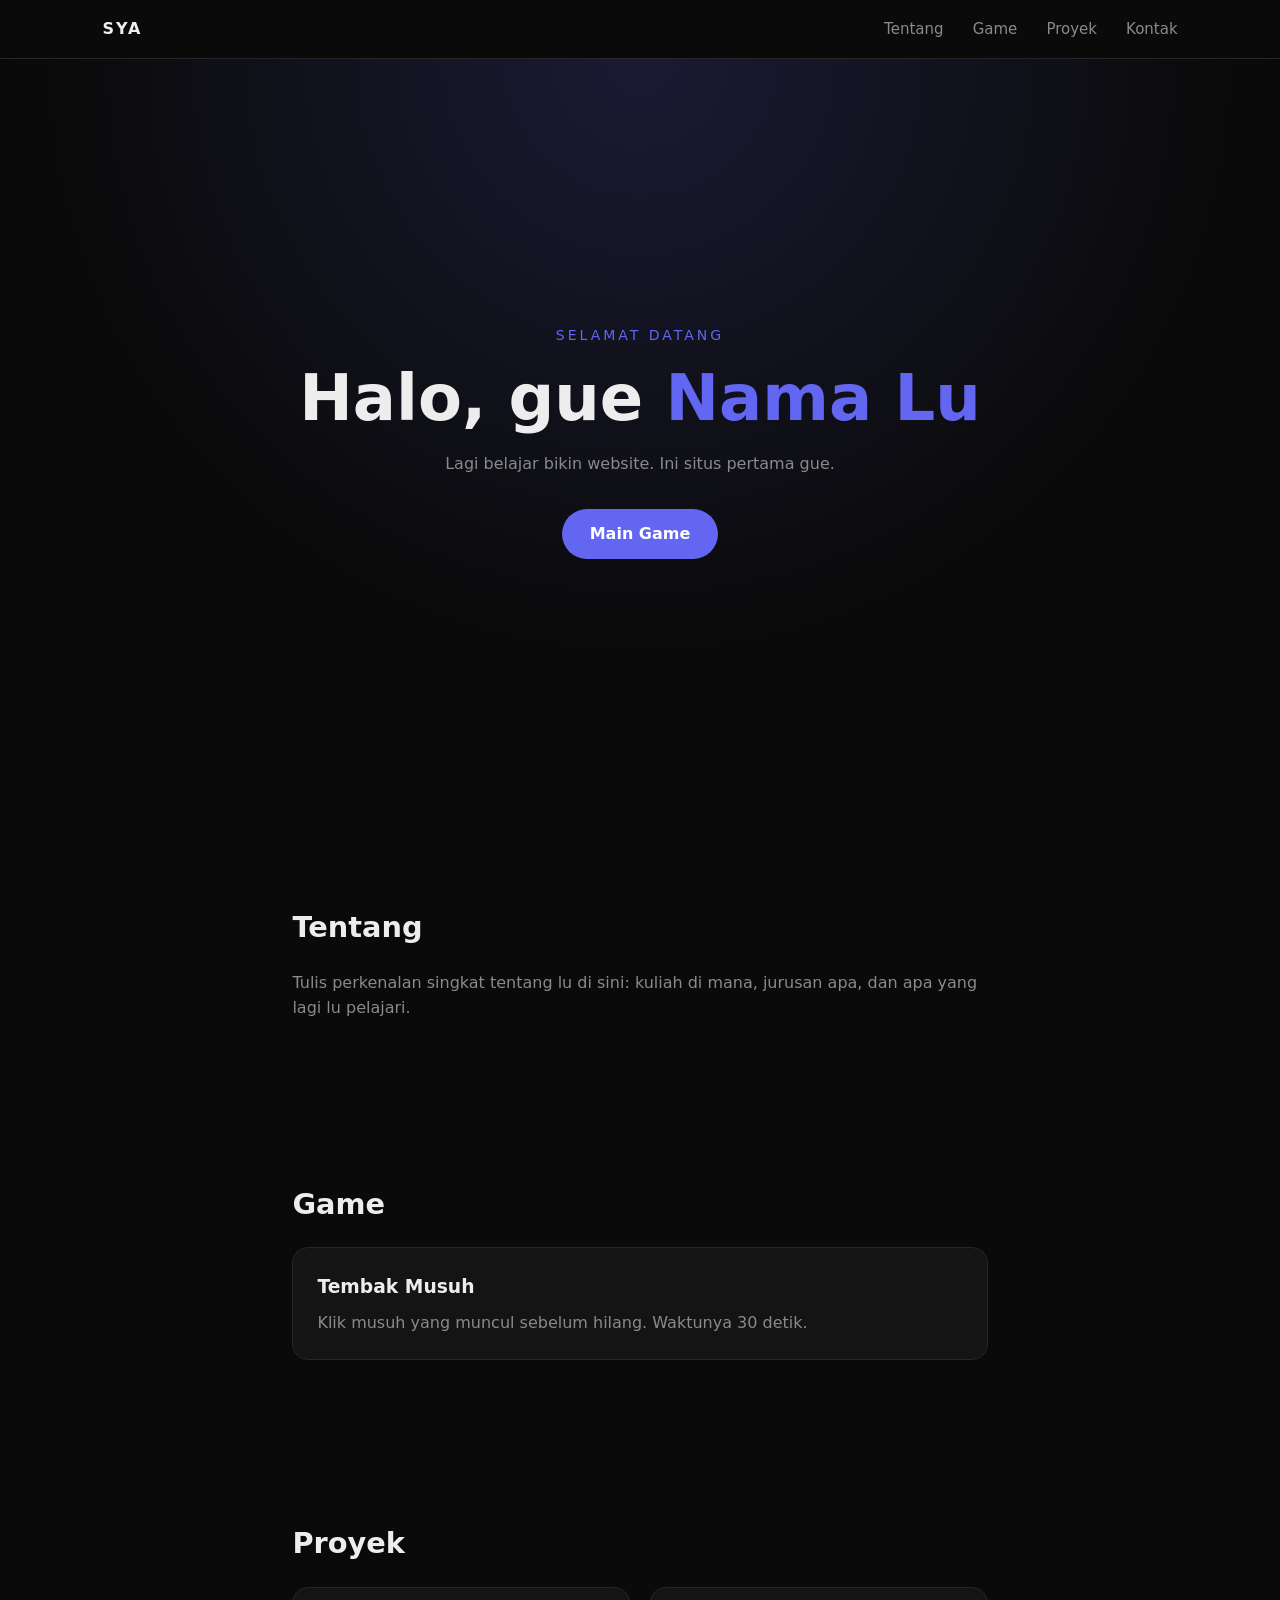
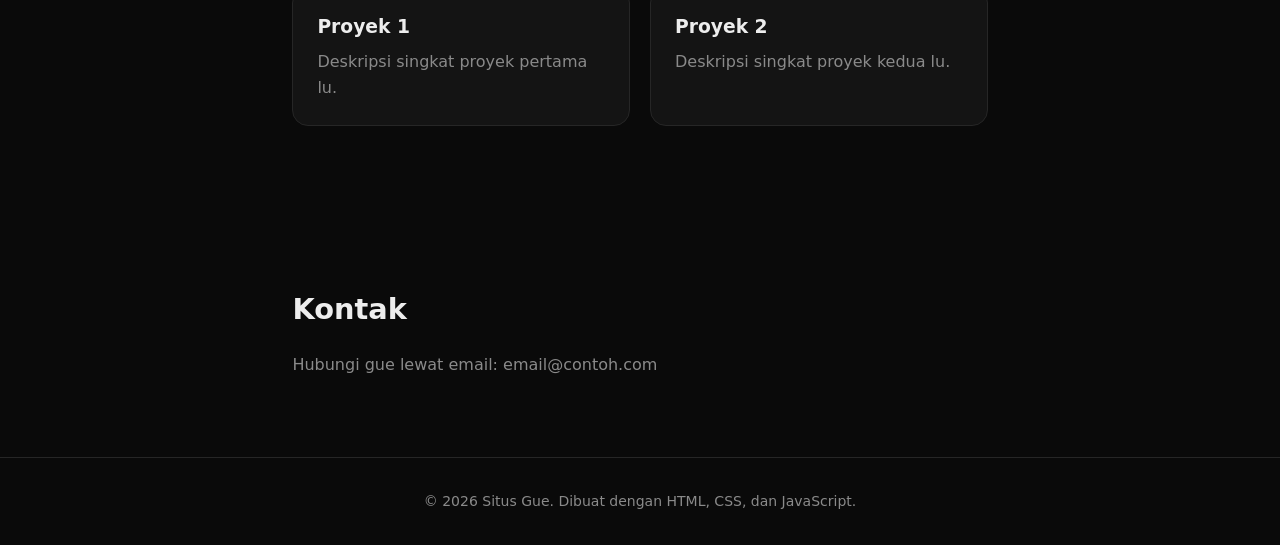
<file: index.html>
<!DOCTYPE html>
<html lang="id">
<head>
  <meta charset="UTF-8">
  <meta name="viewport" content="width=device-width, initial-scale=1.0">
  <title>Situs Gue</title>
  <link rel="stylesheet" href="style.css">
</head>
<body>

  <header class="navbar">
    <a href="#home" class="logo">SYA</a>
    <nav>
      <a href="#tentang">Tentang</a>
      <a href="#game">Game</a>
      <a href="#proyek">Proyek</a>
      <a href="#kontak">Kontak</a>
    </nav>
  </header>

  <main>
    <section id="home" class="hero">
      <p class="tag">Selamat datang</p>
      <h1>Halo, gue <span>Nama Lu</span></h1>
      <p class="desc">Lagi belajar bikin website. Ini situs pertama gue.</p>
      <a href="game-perang/" class="btn">Main Game</a>
    </section>

    <section id="tentang" class="section">
      <h2>Tentang</h2>
      <p>Tulis perkenalan singkat tentang lu di sini: kuliah di mana, jurusan apa, dan apa yang lagi lu pelajari.</p>
    </section>

    <section id="game" class="section">
      <h2>Game</h2>
      <div class="cards">
        <a href="game-perang/" class="card card-link">
          <h3>Tembak Musuh</h3>
          <p>Klik musuh yang muncul sebelum hilang. Waktunya 30 detik.</p>
        </a>
      </div>
    </section>

    <section id="proyek" class="section">
      <h2>Proyek</h2>
      <div class="cards">
        <div class="card">
          <h3>Proyek 1</h3>
          <p>Deskripsi singkat proyek pertama lu.</p>
        </div>
        <div class="card">
          <h3>Proyek 2</h3>
          <p>Deskripsi singkat proyek kedua lu.</p>
        </div>
      </div>
    </section>

    <section id="kontak" class="section">
      <h2>Kontak</h2>
      <p>Hubungi gue lewat email: email@contoh.com</p>
    </section>
  </main>

  <footer>
    <p>&copy; 2026 Situs Gue. Dibuat dengan HTML, CSS, dan JavaScript.</p>
  </footer>

</body>
</html>
</file>
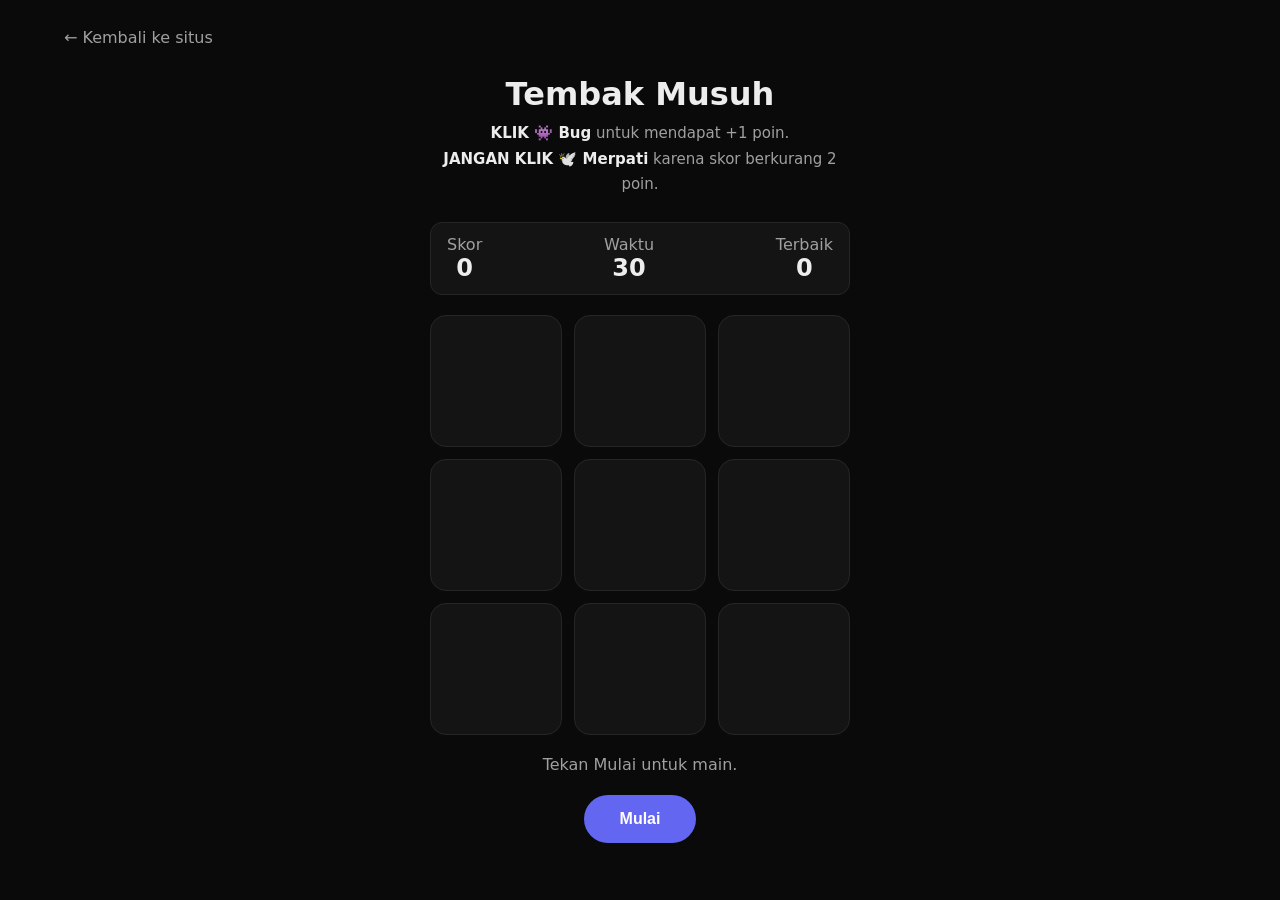
<file: game-perang/index.html>
<!DOCTYPE html>
<html lang="id">
<head>
  <meta charset="UTF-8">
  <meta name="viewport" content="width=device-width, initial-scale=1.0">
  <title>Tembak Musuh</title>
  <link rel="stylesheet" href="style.css">
</head>
<body>

  <a href="../index.html" class="back">← Kembali ke situs</a>

  <main class="game">
    <h1>Tembak Musuh</h1>
    <p class="rules">
      <strong>KLIK 👾 Bug</strong> untuk mendapat +1 poin.<br>
      <strong>JANGAN KLIK 🕊️ Merpati</strong> karena skor berkurang 2 poin.
    </p>

    <div class="stats">
      <div>Skor <strong id="score">0</strong></div>
      <div>Waktu <strong id="time">30</strong></div>
      <div>Terbaik <strong id="best">0</strong></div>
    </div>

    <div id="grid" class="grid"></div>

    <p id="message" class="message">Tekan Mulai untuk main.</p>
    <button id="startBtn" class="start" type="button">Mulai</button>
  </main>

  <script src="script.js"></script>
</body>
</html>
</file>
<file: style.css>
:root {
  --bg: #0a0a0a;
  --card: #141414;
  --border: #262626;
  --text: #ededed;
  --muted: #8a8a8a;
  --accent: #6366f1;
}

* {
  margin: 0;
  padding: 0;
  box-sizing: border-box;
}

html {
  scroll-behavior: smooth;
}

body {
  font-family: system-ui, -apple-system, "Segoe UI", Roboto, Arial, sans-serif;
  background: var(--bg);
  color: var(--text);
  line-height: 1.6;
}

/* Navbar */
.navbar {
  position: sticky;
  top: 0;
  z-index: 10;
  display: flex;
  justify-content: space-between;
  align-items: center;
  padding: 16px 8%;
  background: rgba(10, 10, 10, 0.8);
  backdrop-filter: blur(10px);
  border-bottom: 1px solid var(--border);
}

.logo {
  font-weight: 700;
  letter-spacing: 2px;
  color: var(--text);
  text-decoration: none;
}

.navbar nav a {
  margin-left: 24px;
  font-size: 15px;
  color: var(--muted);
  text-decoration: none;
  transition: color 0.2s;
}

.navbar nav a:hover {
  color: var(--text);
}

/* Hero */
.hero {
  min-height: 85vh;
  display: flex;
  flex-direction: column;
  justify-content: center;
  align-items: center;
  text-align: center;
  padding: 0 8%;
  background: radial-gradient(circle at 50% 0%, rgba(99, 102, 241, 0.18), transparent 60%);
}

.tag {
  margin-bottom: 16px;
  font-size: 14px;
  letter-spacing: 3px;
  text-transform: uppercase;
  color: var(--accent);
}

.hero h1 {
  margin-bottom: 16px;
  font-size: clamp(2.2rem, 6vw, 4rem);
  line-height: 1.15;
}

.hero h1 span {
  color: var(--accent);
}

.desc {
  max-width: 520px;
  margin-bottom: 32px;
  color: var(--muted);
}

.btn {
  padding: 12px 28px;
  background: var(--accent);
  color: #fff;
  font-weight: 600;
  text-decoration: none;
  border-radius: 999px;
  transition: transform 0.2s, box-shadow 0.2s;
}

.btn:hover {
  transform: translateY(-2px);
  box-shadow: 0 8px 24px rgba(99, 102, 241, 0.4);
}

/* Section */
.section {
  max-width: 900px;
  margin: 0 auto;
  padding: 80px 8%;
}

.section h2 {
  margin-bottom: 20px;
  font-size: 1.8rem;
}

.section p {
  color: var(--muted);
}

/* Cards */
.cards {
  display: grid;
  grid-template-columns: repeat(auto-fit, minmax(240px, 1fr));
  gap: 20px;
}

.card {
  padding: 24px;
  background: var(--card);
  border: 1px solid var(--border);
  border-radius: 16px;
  transition: transform 0.2s, border-color 0.2s;
}

.card:hover {
  transform: translateY(-4px);
  border-color: var(--accent);
}

.card h3 {
  margin-bottom: 8px;
}

/* Card yang bisa diklik (link ke game) */
.card-link {
  display: block;
  color: inherit;
  text-decoration: none;
}

.card-link:focus-visible,
.btn:focus-visible {
  outline: 2px solid var(--accent);
  outline-offset: 3px;
}

/* Footer */
footer {
  padding: 32px;
  text-align: center;
  font-size: 14px;
  color: var(--muted);
  border-top: 1px solid var(--border);
}

/* HP */
@media (max-width: 600px) {
  .navbar nav a {
    margin-left: 14px;
  }
}
</file>
<file: game-perang/style.css>
:root {
  --bg: #0a0a0a;
  --card: #141414;
  --border: #262626;
  --text: #ededed;
  --muted: #a0a0a0;
  --accent: #6366f1;
  --bad: #ef4444;
}

* {
  margin: 0;
  padding: 0;
  box-sizing: border-box;
}

body {
  min-height: 100vh;
  padding-bottom: 24px;
  font-family: system-ui, -apple-system, "Segoe UI", Roboto, Arial, sans-serif;
  background: var(--bg);
  color: var(--text);
}

.back {
  display: inline-block;
  margin: 20px 5%;
  color: var(--muted);
  text-decoration: none;
  padding: 8px 0;
}

.back:hover {
  color: var(--text);
}

.game {
  width: min(100% - 32px, 420px);
  margin: 0 auto;
  padding: 0 0 32px;
  text-align: center;
}

h1 {
  margin-bottom: 8px;
  font-size: 2rem;
}

.rules {
  margin-bottom: 24px;
  color: var(--muted);
  font-size: 15px;
  line-height: 1.7;
}

.rules strong {
  color: var(--text);
}

.stats {
  display: flex;
  justify-content: space-between;
  gap: 8px;
  margin-bottom: 20px;
  padding: 12px 16px;
  background: var(--card);
  border: 1px solid var(--border);
  border-radius: 12px;
  color: var(--muted);
}

.stats strong {
  display: block;
  font-size: 1.5rem;
  color: var(--text);
}

/* Papan 3 x 3 */
.grid {
  display: grid;
  grid-template-columns: repeat(3, minmax(0, 1fr));
  gap: 12px;
  margin-bottom: 20px;
}

.hole {
  display: grid;
  place-items: center;
  min-width: 0;
  aspect-ratio: 1;
  font-size: clamp(2rem, 12vw, 3.2rem);
  background: var(--card);
  border: 1px solid var(--border);
  border-radius: 16px;
  cursor: pointer;
  touch-action: manipulation;
  -webkit-tap-highlight-color: transparent;
  user-select: none;
  transition: border-color 0.15s, background 0.15s;
}

.hole.up {
  border-color: var(--accent);
  background: #1b1b2e;
}

.hole.hit {
  background: #14301f;
  border-color: #22c55e;
}

.hole.miss {
  background: #301414;
  border-color: var(--bad);
}

.message {
  min-height: 24px;
  margin-bottom: 16px;
  color: var(--muted);
}

.start {
  min-height: 48px;
  padding: 12px 36px;
  font-size: 16px;
  font-weight: 600;
  color: #fff;
  background: var(--accent);
  border: none;
  border-radius: 999px;
  cursor: pointer;
  touch-action: manipulation;
}

.start:hover {
  box-shadow: 0 8px 24px rgba(99, 102, 241, 0.4);
}

.start:disabled {
  opacity: 0.4;
  cursor: not-allowed;
  box-shadow: none;
}

.hole:focus-visible,
.start:focus-visible,
.back:focus-visible {
  outline: 2px solid var(--accent);
  outline-offset: 3px;
}

/* Penyesuaian untuk layar HP */
@media (max-width: 480px) {
  .back {
    margin: 12px 16px 18px;
  }

  .game {
    width: min(100% - 24px, 420px);
  }

  h1 {
    font-size: 1.7rem;
  }

  .rules {
    margin-bottom: 18px;
    font-size: 14px;
  }

  .stats {
    padding: 10px 12px;
    margin-bottom: 16px;
  }

  .stats strong {
    font-size: 1.3rem;
  }

  .grid {
    gap: 8px;
  }

  .hole {
    border-radius: 12px;
    font-size: clamp(2rem, 15vw, 3rem);
  }

  .start {
    width: min(100%, 240px);
  }
}

@media (max-width: 340px) {
  .stats {
    padding: 9px 7px;
    font-size: 13px;
  }

  .grid {
    gap: 6px;
  }
}
</file>
